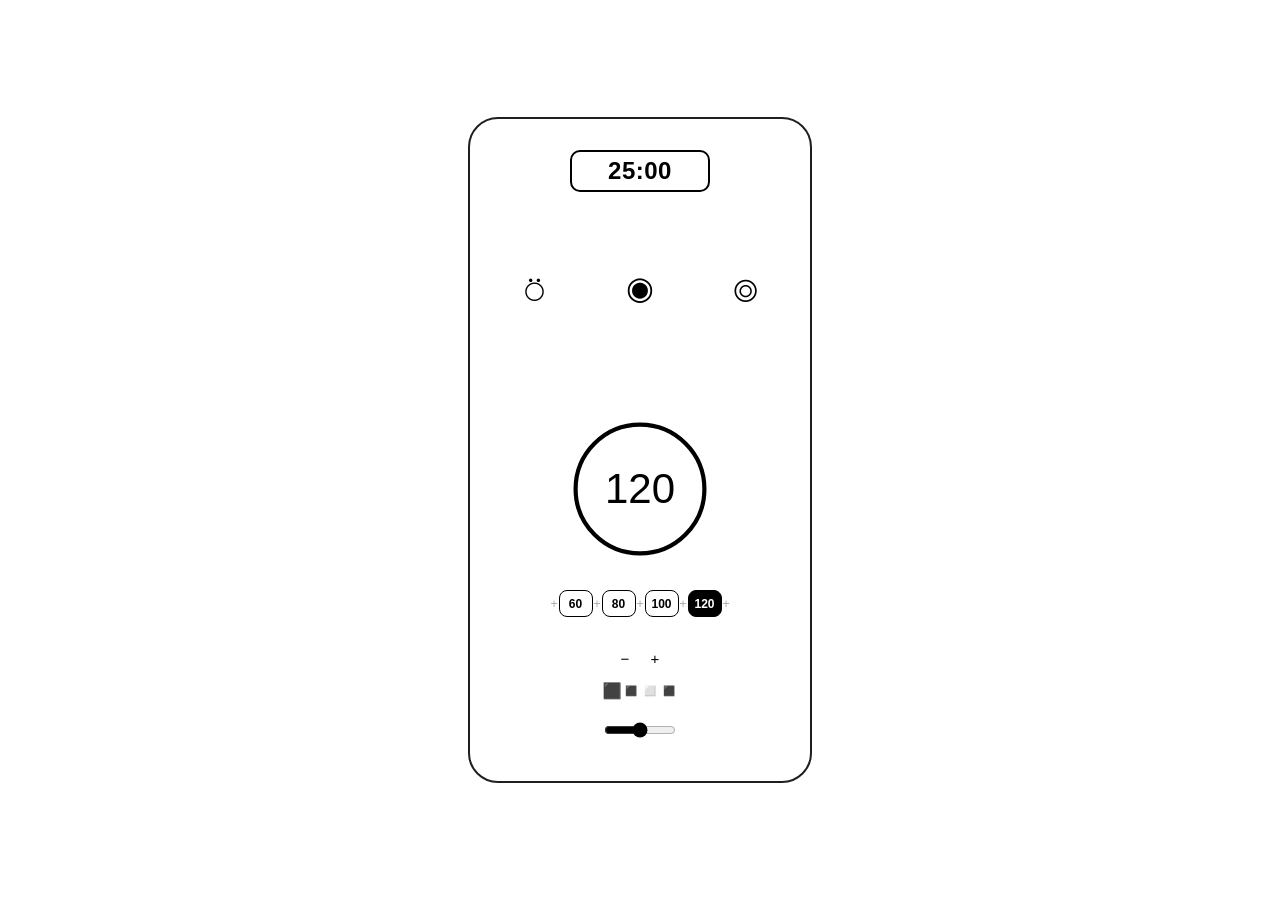
<file: index.html>
<!doctype html>
<html lang="en">
  <head>
    <meta charset="UTF-8" />
    <meta name="viewport" content="width=device-width, initial-scale=1.0, maximum-scale=1.0, user-scalable=no, viewport-fit=cover" />
    <title>120 BPM - 4 - Metronome</title>
    <meta
      name="description"
      content="JustMetronome for Web is a free online metronome for desktop practice, with tap tempo, beat mute control, multiple click sounds, adjustable BPM, and a built-in focus timer."
    />
    <meta
      name="keywords"
      content="online metronome, free metronome, web metronome, browser metronome, tap tempo metronome, practice timer, BPM tool, rhythm practice"
    />
    <meta name="author" content="tangkk" />
    <meta name="robots" content="index, follow, max-image-preview:large" />
    <link rel="canonical" href="https://tangkk.github.io/web-justmetronome/" />

    <meta property="og:type" content="website" />
    <meta property="og:title" content="JustMetronome for Web - Free Online Metronome with Timer" />
    <meta
      property="og:description"
      content="A minimal desktop web metronome with tap tempo, beat mute control, multiple sound styles, adjustable BPM, and a built-in focus timer."
    />
    <meta property="og:url" content="https://tangkk.github.io/web-justmetronome/" />
    <meta property="og:site_name" content="JustMetronome for Web" />
    <meta property="og:image" content="https://tangkk.github.io/web-justmetronome/assets/og-cover.png" />
    <meta property="og:image:width" content="1200" />
    <meta property="og:image:height" content="630" />
    <meta property="og:image:alt" content="JustMetronome for Web preview card" />
    <meta property="og:locale" content="en_US" />

    <meta name="twitter:card" content="summary_large_image" />
    <meta name="twitter:title" content="JustMetronome for Web - Free Online Metronome with Timer" />
    <meta
      name="twitter:description"
      content="A minimal desktop web metronome with tap tempo, beat mute control, multiple sound styles, adjustable BPM, and a built-in focus timer."
    />
    <meta name="twitter:image" content="https://tangkk.github.io/web-justmetronome/assets/og-cover.png" />
    <meta name="twitter:image:alt" content="JustMetronome for Web preview card" />
    <meta name="theme-color" content="#ffffff" />
    <link rel="icon" type="image/svg+xml" href="./favicon.svg?v=20260921" />
    <link rel="icon" href="./favicon.ico?v=20260921" sizes="48x48" />
    <link rel="apple-touch-icon" href="./apple-touch-icon.png?v=20260921" />
    <link rel="manifest" href="./site.webmanifest" />

    <link rel="stylesheet" href="./styles.css?v=20261005-3" />

    <script type="application/ld+json">
      {
        "@context": "https://schema.org",
        "@type": "WebApplication",
        "name": "JustMetronome for Web",
        "url": "https://tangkk.github.io/web-justmetronome/",
        "applicationCategory": "MusicApplication",
        "operatingSystem": "Web Browser",
        "browserRequirements": "Requires JavaScript. Optimized for desktop browsers.",
        "description": "A minimal online metronome for desktop practice with adjustable BPM, tap tempo, beat muting, multiple click sounds, volume control, and a built-in focus timer.",
        "offers": {
          "@type": "Offer",
          "price": "0",
          "priceCurrency": "USD"
        },
        "featureList": [
          "Adjustable BPM from 10 to 360",
          "Tap tempo",
          "Beat mute control",
          "Multiple click sounds",
          "Volume control",
          "Built-in focus timer",
          "Keyboard shortcuts"
        ],
        "creator": {
          "@type": "Person",
          "name": "tangkk"
        }
      }
    </script>
  </head>
  <body>
    <header class="sr-only">
      <h1>JustMetronome for Web</h1>
      <p>
        A free online metronome for desktop music practice with tap tempo, adjustable BPM, beat mute
        control, sound selection, and a built-in focus timer.
      </p>
    </header>

    <div id="mobileUnsupported" class="mobile-unsupported" hidden>
      <div class="mobile-unsupported-box">
        <div class="mobile-unsupported-title">Mobile Not Supported</div>
        <div class="mobile-unsupported-text">Please open JustMetronome in a desktop browser.</div>
      </div>
    </div>

    <div class="device-shell">
      <main class="app" aria-label="JustMetronome practice tool">
        <button id="focusTimerBox" class="timer-box" aria-label="Focus timer">
          <div id="focusTimerDisplay" class="timer-display">25:00</div>
        </button>

        <div class="prefs-row" aria-label="Metronome controls">
          <button id="playStateBtn" class="icon-btn sound-btn" aria-label="Change sound">⍥</button>
          <button id="tapTempoBtn" class="icon-btn tap-btn" aria-label="Tap tempo">◉</button>
          <button id="prefsResetBtn" class="icon-btn reset-btn" aria-label="Reset preferences">⌾</button>
        </div>

        <section class="tempo-stage" aria-label="Tempo control">
          <svg class="progress-ring" viewBox="0 0 220 220" aria-hidden="true">
            <circle class="ring-track" cx="110" cy="110" r="92"></circle>
            <circle class="ring-progress" id="ringProgress" cx="110" cy="110" r="92"></circle>
          </svg>
          <button id="tempoButton" class="tempo-button" aria-label="Start or stop metronome"></button>
          <div id="tempoField" class="tempo-field" aria-live="polite">120</div>
        </section>

        <section id="bpmPresetRow" class="bpm-preset-row" aria-label="Saved BPM presets"></section>

        <section class="stepper-row" aria-label="Number of beats">
          <button id="beatsMinusBtn" class="stepper-btn" aria-label="Decrease number of beats">−</button>
          <button id="beatsPlusBtn" class="stepper-btn" aria-label="Increase number of beats">+</button>
        </section>

        <section id="beatStack" class="beat-stack primary-row" aria-label="Beat row 1"></section>
        <section id="beatOptStack" class="beat-stack secondary-row" aria-label="Beat row 2"></section>

        <div class="bottom-tools">
          <label class="volume-control" aria-label="Volume control">
            <span class="sr-only">Metronome volume</span>
            <input id="volumeSlider" type="range" min="0" max="2" step="0.01" value="1" aria-label="Metronome volume" />
          </label>
        </div>

        <section class="sr-only" aria-label="How to use JustMetronome">
          <h2>How to use</h2>
          <p>
            Click the center area or press Space to start and stop playback. Drag vertically on the BPM area
            or use the mouse wheel to change tempo. Use tap tempo to detect a tempo manually, adjust beat
            count, mute selected beats, switch click sounds, and control playback volume. The built-in timer
            supports start, pause, reset, and minute adjustment for focused practice sessions.
          </p>
          <p>
            JustMetronome is designed as a distraction-free browser metronome for musicians, students, drum
            practice, piano practice, guitar practice, rhythm training, and general tempo work.
          </p>
        </section>

        <div id="playHint" class="play-hint"></div>
      </main>
    </div>

    <script type="module" src="./script.js?v=20261005-8"></script>
    <script>
      // Keep the tab title in sync with the BPM and total number of sequence cells.
      // Observing the rendered controls covers initial saved-state loading, dragging,
      // tap tempo, beat count changes and preference reset without touching audio timing.
      const tempoField = document.getElementById('tempoField');
      const beatRows = [document.getElementById('beatStack'), document.getElementById('beatOptStack')];
      const updateTabTitle = () => {
        const bpm = tempoField.textContent.trim();
        const cells = beatRows.reduce((sum, row) => sum + row.children.length, 0);
        if (bpm && cells > 0) document.title = `${bpm} BPM - ${cells} - Metronome`;
      };
      const titleObserver = new MutationObserver(updateTabTitle);
      titleObserver.observe(tempoField, { childList: true, characterData: true, subtree: true });
      beatRows.forEach(row => titleObserver.observe(row, { childList: true }));
      updateTabTitle();

      if ('serviceWorker' in navigator) {
        window.addEventListener('load', () => {
          navigator.serviceWorker.register('./sw.js').catch(() => {});
        });
      }
    </script>
  </body>
</html>
</file>
<file: styles.css>
:root {
  --bg: #ffffff;
  --fg: #000000;
  --muted: #6a6a6a;
  --light: #f3f3f3;
  --line: #d7d7d7;
  --ring: #000000;
}

* {
  box-sizing: border-box;
  -webkit-user-select: none;
  user-select: none;
}

html,
body {
  margin: 0;
  background: var(--bg);
  color: var(--fg);
  font-family: "Helvetica Neue", Helvetica, Arial, sans-serif;
  min-height: 100%;
  width: 100%;
  overflow: hidden;
  overscroll-behavior: none;
  touch-action: manipulation;
}

.sr-only {
  position: absolute;
  width: 1px;
  height: 1px;
  padding: 0;
  margin: -1px;
  overflow: hidden;
  clip: rect(0, 0, 0, 0);
  white-space: nowrap;
  border: 0;
}

body {
  min-height: 100vh;
  min-height: 100dvh;
  display: flex;
  align-items: center;
  justify-content: center;
  padding: max(12px, env(safe-area-inset-top)) max(12px, env(safe-area-inset-right)) max(12px, env(safe-area-inset-bottom)) max(12px, env(safe-area-inset-left));
}

html.embedded-mode,
body.embedded-mode {
  overflow: hidden;
}

body.embedded-mode {
  min-height: 100%;
  padding: 0;
  align-items: stretch;
  justify-content: stretch;
}

.mobile-unsupported {
  position: fixed;
  inset: 0;
  background: #fff;
  align-items: center;
  justify-content: center;
  padding: 24px;
  z-index: 9999;
}

.mobile-unsupported:not([hidden]) {
  display: flex;
}

.mobile-unsupported-box {
  width: 100%;
  max-width: 320px;
  border: 2px solid #000;
  border-radius: 14px;
  padding: 20px 18px;
  text-align: center;
  background: #fff;
}

.mobile-unsupported-title {
  font-size: 22px;
  font-weight: 700;
  margin-bottom: 10px;
}

.mobile-unsupported-text {
  font-size: 15px;
  line-height: 1.45;
}

.device-shell {
  width: min(100%, 344px);
  max-width: 344px;
  max-height: calc(100vh - 24px);
  max-height: calc(100dvh - 24px);
  border: 2px solid #1f1f1f;
  border-radius: 30px;
  padding: 7px;
  background: #fff;
  box-shadow: none;
  overflow: hidden;
}

body.embedded-mode .device-shell {
  width: 100%;
  max-width: none;
  max-height: none;
  height: 100%;
  border: 0;
  border-radius: 0;
  padding: 0;
}

button {
  font: inherit;
  -webkit-appearance: none;
  appearance: none;
  outline: none;
  box-shadow: none;
}

button:focus,
button:focus-visible,
button:active {
  outline: none;
  box-shadow: none;
}

.app {
  width: 100%;
  max-width: 310px;
  min-height: min(627px, calc(100vh - 38px));
  min-height: min(627px, calc(100dvh - 38px));
  margin: 0 auto;
  position: relative;
  padding: 124px 18px 34px;
  overflow: hidden;
  background: var(--bg);
  border-radius: 22px;
}

body.embedded-mode .app {
  max-width: none;
  min-height: 100%;
  height: 100%;
  padding: 94px 12px 16px;
  border-radius: 0;
}

.timer-box {
  position: absolute;
  top: 24px;
  left: 50%;
  transform: translateX(-50%);
  min-width: 140px;
  height: 42px;
  padding: 0 18px;
  display: inline-flex;
  align-items: center;
  justify-content: center;
  border: 2.5px solid #000;
  border-radius: 10px;
  background: #fff;
  color: #000;
  cursor: pointer;
  outline: none;
  box-shadow: none;
  touch-action: none;
}

body.embedded-mode .timer-box {
  top: 12px;
  min-width: 116px;
  height: 34px;
  padding: 0 14px;
}

.timer-box:focus,
.timer-box:active {
  outline: none;
  box-shadow: none;
}

.timer-display {
  font-size: 24px;
  line-height: 1;
  font-variant-numeric: tabular-nums;
  font-weight: 700;
  color: var(--fg);
  letter-spacing: 0.02em;
  pointer-events: none;
}

body.embedded-mode .timer-display {
  font-size: 20px;
}

.prefs-row {
  position: absolute;
  top: 132px;
  left: 28px;
  right: 28px;
  display: flex;
  justify-content: space-between;
  align-items: center;
}

body.embedded-mode .prefs-row {
  top: 72px;
  left: 18px;
  right: 18px;
}

.icon-btn {
  border: 0;
  background: transparent;
  color: var(--fg);
  padding: 0;
  cursor: pointer;
  line-height: 1;
  touch-action: manipulation;
}

.sound-btn {
  width: 42.35px;
  height: 50.75px;
  font-size: 35px;
  transform-origin: center;
}

.tap-btn {
  width: 42.35px;
  height: 60.2px;
  font-size: 32px;
}

.reset-btn {
  width: 42.35px;
  height: 60.2px;
  font-size: 42px;
}

.tempo-stage {
  position: relative;
  width: 154px;
  height: 154px;
  margin: 162px auto 0;
  cursor: pointer;
  touch-action: none;
}

body.embedded-mode .tempo-stage {
  width: 126px;
  height: 126px;
  margin: 104px auto 0;
}

.progress-ring {
  position: absolute;
  inset: 0;
  width: 154px;
  height: 154px;
  transform: rotate(-90deg);
  pointer-events: none;
}

body.embedded-mode .progress-ring {
  width: 126px;
  height: 126px;
}

.ring-track,
.ring-progress {
  fill: none;
  stroke-width: 6;
}

.ring-track {
  stroke: transparent;
}

.ring-progress {
  stroke: var(--ring);
  stroke-linecap: round;
  stroke-dasharray: 578.05;
  stroke-dashoffset: 0;
}

.tempo-button {
  position: absolute;
  left: 42px;
  top: 42px;
  width: 70px;
  height: 70px;
  border: 0;
  background: transparent;
  z-index: 2;
  border-radius: 13px;
  cursor: pointer;
  touch-action: manipulation;
}

body.embedded-mode .tempo-button {
  left: 34px;
  top: 34px;
  width: 58px;
  height: 58px;
}

.tempo-stage:hover .tempo-button {
  background: rgba(0, 0, 0, 0.03);
}

.tempo-field {
  position: absolute;
  left: 50%;
  top: 50%;
  transform: translate(-50%, -50%);
  width: 70px;
  text-align: center;
  font-size: 42px;
  line-height: 1;
  font-variant-numeric: tabular-nums;
  user-select: none;
  pointer-events: none;
  z-index: 3;
}

body.embedded-mode .tempo-field {
  width: 60px;
  font-size: 34px;
}

.bpm-preset-row {
  width: 274px;
  max-width: 100%;
  min-height: 29px;
  margin: 24px auto 0;
  display: flex;
  flex-direction: column;
  align-items: center;
  gap: 5px;
}

.bpm-preset-line {
  height: 27px;
  display: flex;
  align-items: center;
  justify-content: center;
}

.bpm-preset-btn {
  width: 34px;
  height: 27px;
  padding: 0;
  border: 1.5px solid #000;
  border-radius: 8px;
  background: #fff;
  color: #000;
  cursor: pointer;
  font-size: 12px;
  font-weight: 600;
  font-variant-numeric: tabular-nums;
  line-height: 1;
}

.bpm-preset-btn:hover,
.bpm-preset-btn:focus-visible {
  background: #f3f3f3;
}

.bpm-preset-btn.is-active {
  background: #000;
  color: #fff;
}

.bpm-preset-insert-btn {
  width: 9px;
  height: 27px;
  padding: 0;
  border: 0;
  background: transparent;
  color: #ababab;
  cursor: pointer;
  font-size: 13px;
  font-weight: 400;
  line-height: 1;
}

.bpm-preset-insert-btn:hover,
.bpm-preset-insert-btn:focus-visible {
  color: #000;
}

.bpm-preset-insert-btn:disabled {
  cursor: default;
  opacity: 0.35;
}

body.embedded-mode .bpm-preset-row {
  margin-top: 16px;
}

.stepper-row {
  margin: 28px auto 0;
  width: 64px;
  height: 22px;
  display: flex;
  align-items: center;
  justify-content: center;
  gap: 8px;
}

body.embedded-mode .stepper-row {
  margin-top: 22px;
}

.stepper-btn {
  width: 22px;
  height: 22px;
  border: 0;
  background: transparent;
  color: var(--fg);
  border-radius: 0;
  cursor: pointer;
  font-size: 15px;
  line-height: 1;
  display: inline-flex;
  align-items: center;
  justify-content: center;
  padding: 0;
  touch-action: manipulation;
}

.beat-stack {
  width: fit-content;
  max-width: 152px;
  min-width: 69px;
  margin-left: auto;
  margin-right: auto;
  display: flex;
  flex-wrap: wrap;
  justify-content: center;
  gap: 2px;
  position: relative;
  left: -4px;
}

.primary-row {
  margin-top: 10px;
}

.secondary-row {
  margin-top: 5px;
  max-width: 152px;
}

.beat-btn {
  border: 0;
  background: transparent;
  color: #0a66ff;
  padding: 0;
  width: 17px;
  height: 22px;
  cursor: pointer;
  font-size: 21px;
  line-height: 1;
  position: relative;
}

.beat-btn.current::after {
  content: '';
  position: absolute;
  left: 5px;
  right: -1px;
  bottom: -2px;
  height: 1.5px;
  background: #000;
  border-radius: 999px;
}

.bottom-tools {
  margin-top: 14px;
  display: flex;
  flex-wrap: wrap;
  align-items: center;
  justify-content: center;
  gap: 7px;
  color: var(--muted);
}

.ghost-btn {
  border: 1px solid var(--line);
  background: #fff;
  color: var(--fg);
  border-radius: 999px;
  padding: 4px 8px;
  cursor: pointer;
  font-size: 12px;
}

.play-hint {
  display: none;
}

.app.is-playing .play-hint {
  color: var(--fg);
}

.app.is-playing .tempo-field {
  font-weight: 500;
}

.volume-control {
  display: inline-flex;
  align-items: center;
}

.volume-control input[type='range'] {
  width: 72px;
  accent-color: #000;
}

@media (max-width: 414px) {
  .app {
    padding-left: 14px;
    padding-right: 14px;
  }

  .prefs-row {
    left: 24px;
    right: 24px;
  }
}
</file>
